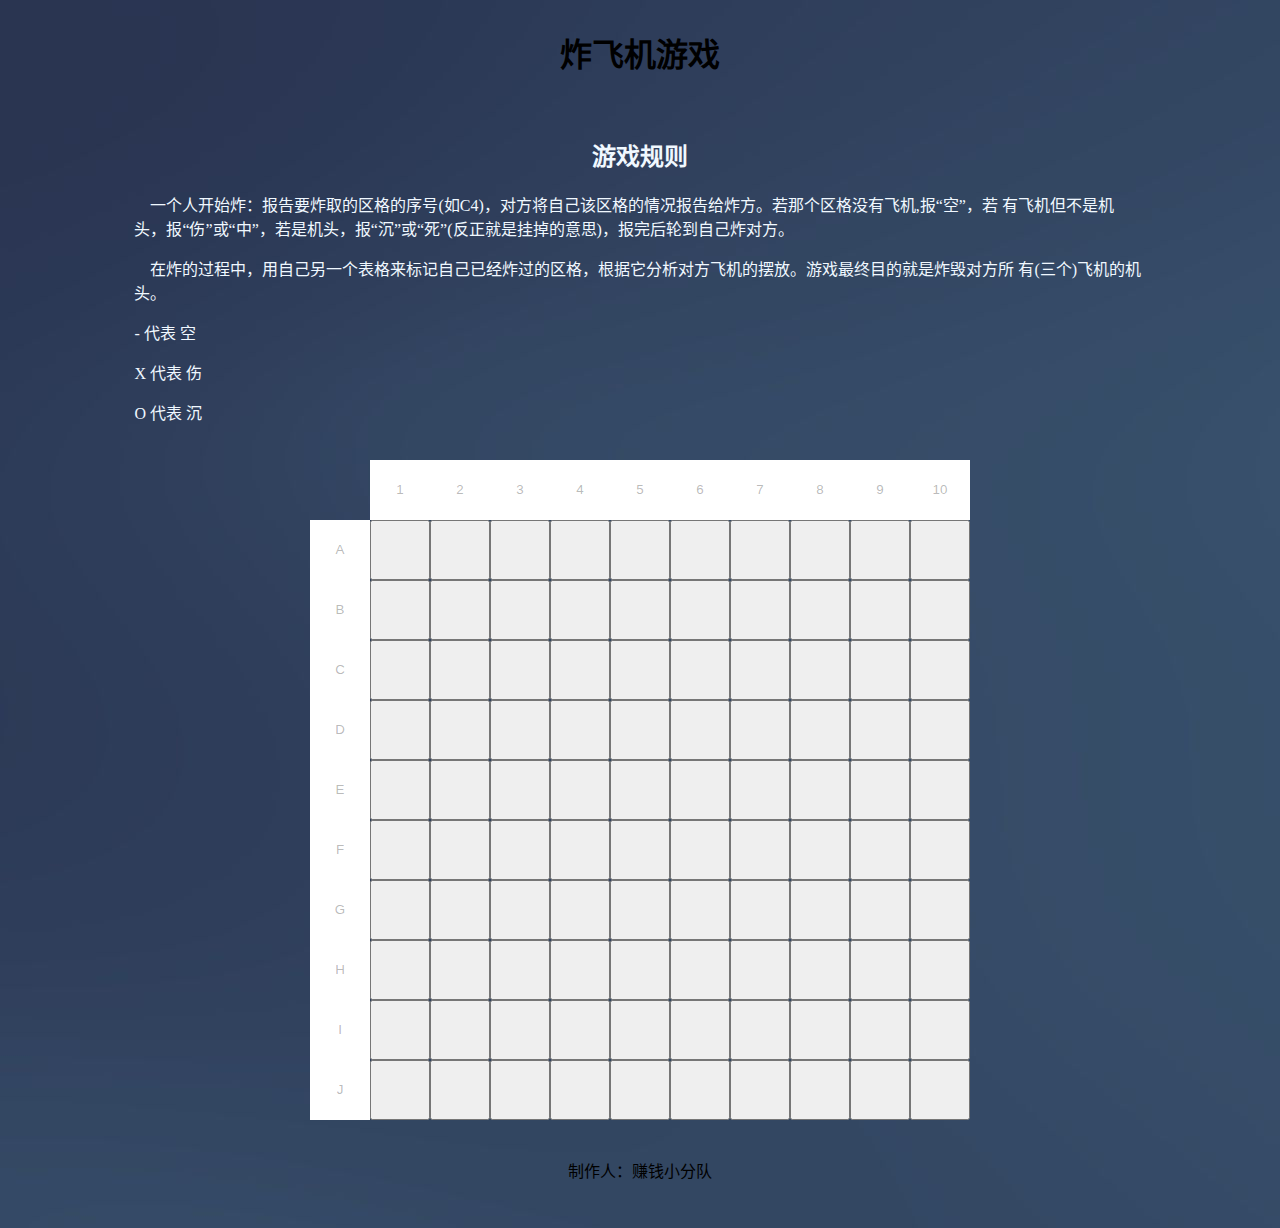
<file: app/html/index.html>
<!DOCTYPE html>
<html lang="zh-cn">
    <head>
        <meta name="viewport" content="width=device-width, initial-scale=1, maximum-scale=1.0, minimum-scale=1.0, user-scalable=no" />  
        <meta charset="utf-8" />
        <title>bomb plane</title>
        <!--[if lt IE 9]>
        　　<script src="http://css3-mediaqueries-js.googlecode.com/svn/trunk/css3-mediaqueries.js"></script>
        <![endif]-->

        <script src="https://code.jquery.com/jquery-3.4.0.js"></script>
        <script src="../js/messagebox.js"></script>
        <script src="../js/index.js"></script>
        <link rel="stylesheet" href="../css/flex.css">
        <style type="text/css">
        </style>
        <script type="text/javascript">
            var planeAllMap = new Map();
            var findPlaneCount = 0; // 每局找到机头的次数
            var clickCount = 0; // 每局点击的次数
            $(function(){
                createCheese(".button-box", ".content", 0);
                createCheese(".button-box2", ".content", 1);
                robotGame();
                $(function() {
                    playGame();
                })
            });

            // 重新开始游戏
            function restartGame() {
                resume();
                planeAllMap.clear();
                findPlaneCount = 0;
                clickCount = 0;
                robotGame();
            }
        </script>
    </head>
    <body>
        <div class="container">
            <div class="header">
                <h1>炸飞机游戏</h1>
            </div>
            <div class="menu">
                <h2>游戏规则</h2>
                <div class="game-rule">
                    <p>&nbsp;&nbsp;&nbsp;&nbsp;一个人开始炸：报告要炸取的区格的序号(如C4)，对方将自己该区格的情况报告给炸方。若那个区格没有飞机,报“空”，若
                            有飞机但不是机头，报“伤”或“中”，若是机头，报“沉”或“死”(反正就是挂掉的意思)，报完后轮到自己炸对方。</p>
                    <p>&nbsp;&nbsp;&nbsp;&nbsp;在炸的过程中，用自己另一个表格来标记自己已经炸过的区格，根据它分析对方飞机的摆放。游戏最终目的就是炸毁对方所
                        有(三个)飞机的机头。</p>
                    <div class="rule-item">
                        <p>- 代表 空</p>
                        <p>X 代表 伤</p>
                        <p>O 代表 沉</p>
                    </div>
                </div>
            </div>
            <div class="content">
                <div class="button-box">

                </div>
                <div class="button-box2 hd">

                </div>
            </div>
            <div class="footer">
                <span>制作人：赚钱小分队</span>
            </div>
        </div>
    </body>
</html>
</file>
<file: app/css/flex.css>
body {
    background-image: url("../images/background.jpg");
}
/* 对所有class为hd的元素隐藏 */
.hd {
    display: none; 
}
/* 对所有class为hd的元素隐藏 */
.hd {
    display: none; 
}
.container {
    display: flex;
    flex-flow: column nowrap;
}
.header {
    text-align: center;
}
.menu {
    /* width: 80%; */
    padding: 20px 10%;
    text-align: center;
    align-self: center;
}
.menu h2 {
    text-align: center;
    color: aliceblue;
}
.menu .game-rule {
    text-align: left;
    color: aliceblue;
}
.menu .rule-item {
    text-align: left;
    color: aliceblue;
}
.container .content {
    display: flex;
    flex-flow: row wrap-reverse;
    justify-content: center;
    align-items: center;
    padding: auto 30px;
}
.button-cell .button-span {
    opacity: 0;
}

@media screen and (max-width: 1920px) {
    .content .button-box {
        margin: auto 10%;
    }
    .content .button-box .button-cell{
        width: 60px;
        height: 60px;
        outline: none;
    }
    .content .button-box2 .button-cell{
        width: 35px;
        height: 35px;
        background-color: aqua;
    }
    .content .button-box .span-cell{
        background-color: rgb(255, 255, 255);
        border: 0ch;
    }
    .content .button-box2 .span-cell{
        background-color: rgb(255, 255, 255);
        border: 0ch;
    }
}
@media screen and (max-width: 960px) {
    .content .button-box {
        margin: 10% auto;
    }
    .content .button-box .button-cell{
        width: 40px;
        height: 40px;
    }
    .content .button-box2 .button-cell{
        width: 30px;
        height: 30px;
        background-color: aqua;
    }
    .content .button-box .span-cell{
        background-color: rgb(255, 255, 255);
        border: 0ch;
    }
    .content .button-box2 .span-cell{
        background-color: rgb(255, 255, 255);
        border: 0ch;
    }
}
@media screen and (max-width: 640px) {
    .content .button-box .button-cell{
        width: 30px;
        height: 30px;
    }
    .content .button-box2 .button-cell{
        width: 25px;
        height: 25px;
        background-color: aqua;
    }
    .content .button-box {
        margin: 10% auto;
    }
    .content .button-box .span-cell{
        background-color: rgb(255, 255, 255);
        border: 0ch;
    }
    .content .button-box2 .span-cell{
        background-color: rgb(255, 255, 255);
        border: 0ch;
    }
}
.footer {
    display: flex;
    align-items: center;
    justify-content: center;
    height: 100px;
}
</file>
